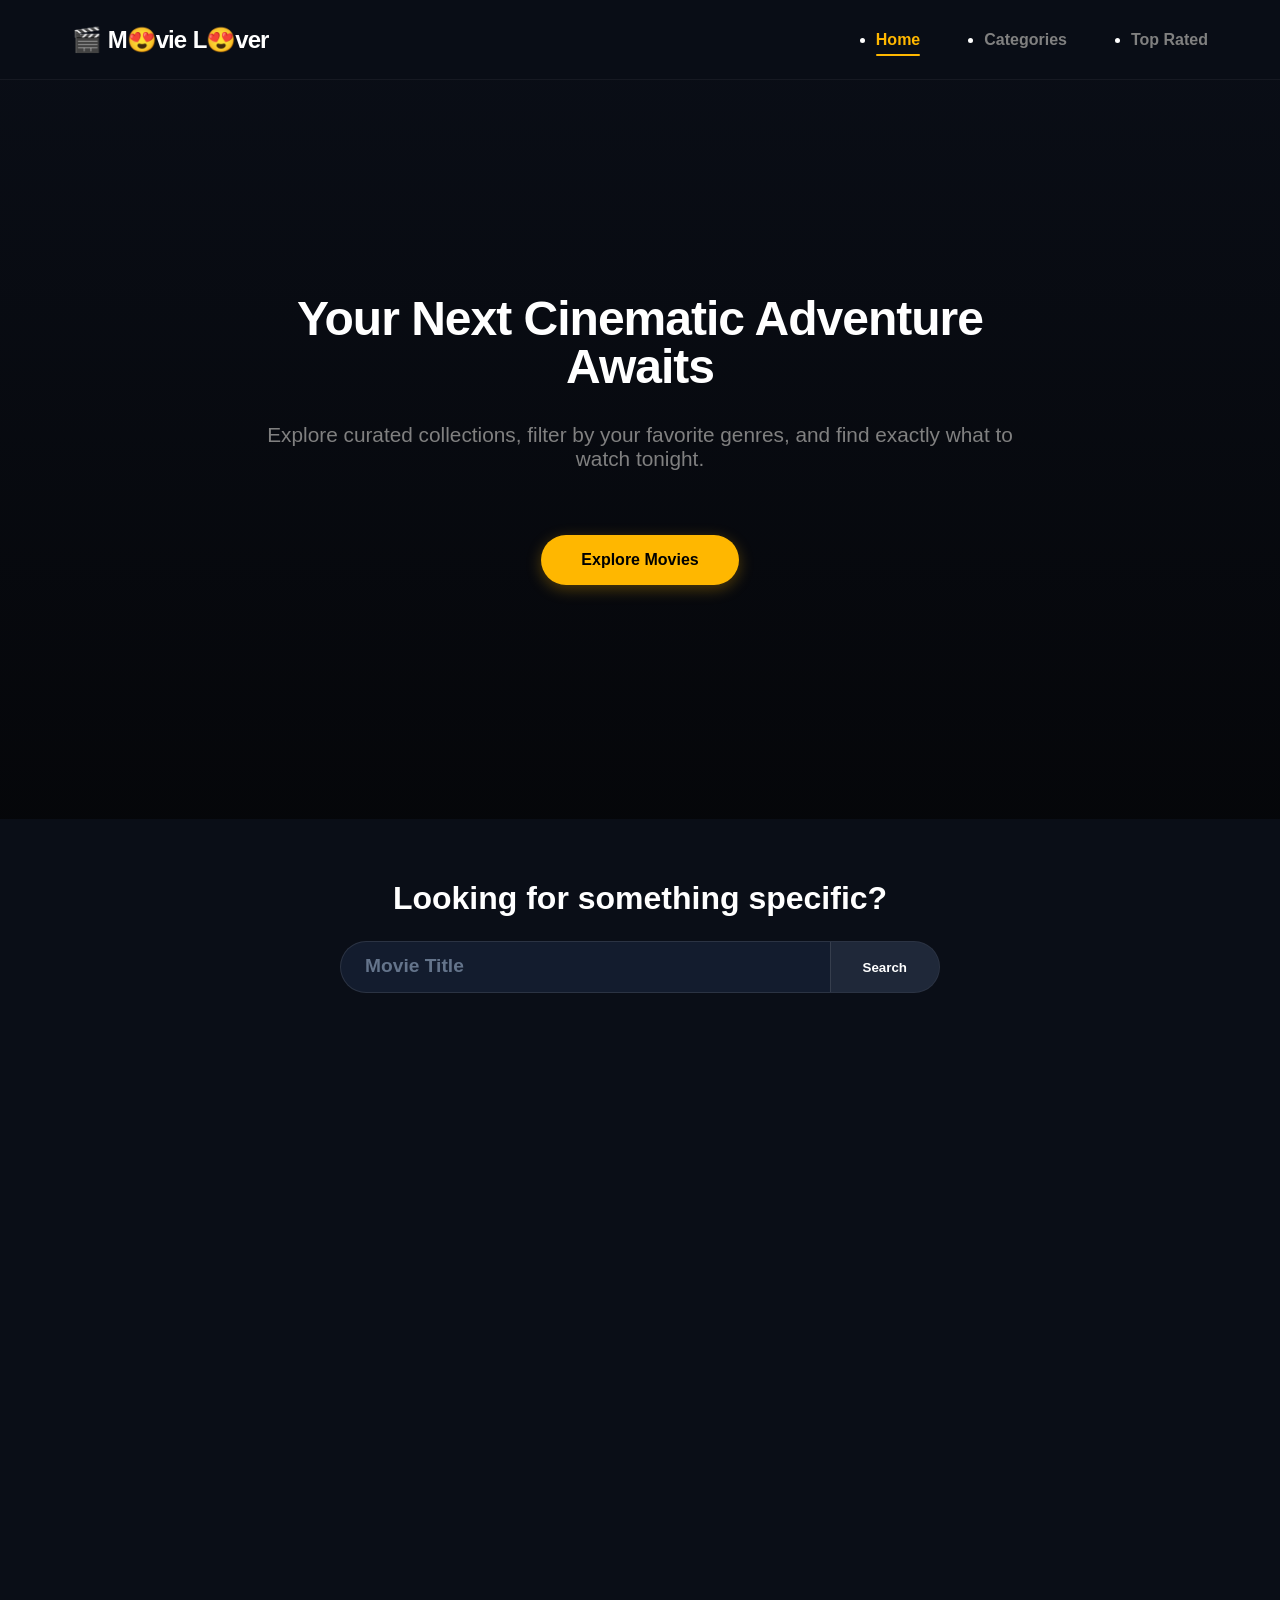
<file: Shakti/home.html>
<!DOCTYPE html>
<html lang="en">
<head>
    <meta charset="UTF-8">
    <meta name="viewport" content="width=device-width, initial-scale=1.0">
    <title>Movie Recommendation System</title>
    <link rel="stylesheet" href="home.css">
</head>
<body>

    <header class="navbar-header">
        <nav class="navbar">
            <div class="nav-logo">
                <a href="home.html">🎬 M😍vie L😍ver</a>
            </div>
            <ul class="nav-links">
                <li><a href="#" class="nav-item active" id="nav-home">Home</a></li>
                <li><a href="#" class="nav-item" id="nav-categories">Categories</a></li>
                <li><a href="#" class="nav-item" id="nav-top-rated">Top Rated</a></li>
            </ul>
        </nav>
    </header>

    <main>
        
        <section class="hero-section">
            <div class="hero-overlay"></div>
            <div class="hero-content">
                <h1 class="hero-title">Your Next Cinematic Adventure Awaits</h1>
                <p class="hero-tagline">Explore curated collections, filter by your favorite genres, and find exactly what to watch tonight.</p>
                <a href="#movie-listing-section" class="btn-explore">Explore Movies</a>
            </div>
        </section>

        <section class="search-section">
            <div class="search-container">
                <h2 class="search-heading">Looking for something specific?</h2>
                <div class="search-box">
                    <input 
                        type="text" 
                        id="movie-search-input" 
                        placeholder="Movie Title" 
                        autocomplete="off"
                    >
                    <button id="movie-search-btn" class="btn-search">Search</button>
                </div>
            </div>
        </section>

        <section id="movie-listing-section">
            </section>

    </main>

    <script src="../data/movies.js"></script>
    <script src="search.js"></script>
</body>
</html>
</file>
<file: Shakti/home.css>
:root{
      --bg-primary:rgb(10, 14, 23);
      --bg-secondary:rgb(19, 28, 46);
      --accent-color: rgb(255, 183, 0);
      --text-main:white;
      --text-muted:grey;
      --navbar-height:80px;
    }
* {
    margin: 0;
    padding: 0;
    box-sizing: border-box;
    font-family: 'Segoe UI', Tahoma, Verdana, sans-serif;
}
html {
    scroll-behavior: smooth;     /* Creates the smooth-scroll transition */
    background-color: var(--bg-primary);
    color: var(--text-main);
}

body {
    min-height: 100vh;
}
.navbar-header{
   position: fixed;
    top: 0;
    left: 0;
    width: 100%;
    height: var(--navbar-height);
    background-color: rgba(10, 14, 23, 0.95); 
    backdrop-filter: blur(10px);               
    z-index: 1000;
    border-bottom:1px solid rgba(255, 255, 255, 0.05);
}

.navbar {
    max-width: 1200px;
    height: 100%;
    margin: 0 auto;
    padding: 0 2rem;
    display: flex;
    justify-content: space-between;
    align-items: center;
}

.nav-logo a{
    font-size:1.5rem;
    font-weight: 700;
    color: var(--text-main);
    text-decoration: none;
    letter-spacing: -1px;
    word-spacing: 1px;
}


.nav-links{
    display: flex;
    gap:4rem;
}
.nav-links a{
    text-decoration: none;
}
.nav-item{
    color:var(--text-muted);
    font-weight:600;
    font-size:1rem;
    padding: 0.5rem 0;
    transition: all 0.3s ease;
    position:relative;
}
.nav-item:hover{
    color:var(--text-main);
}
.nav-item.active{
    color:var(--accent-color);
    font-weight:600;

}
.nav-item.active::after {
    content: '';
    position: absolute;
    bottom: 0;
    left: 0;
    width: 100%;
    height: 2px;
    background-color: var(--accent-color);
    border-radius: 2px;
}
.hero-section{
    height: 80vh;
    display: flex;
    align-items: center;
    justify-content: center;
    text-align: center;
    padding: 0 1rem;
    background: url(https://images.unsplash.com/photo-1517604931442-7e0c8ed2963c?auto=format&fit=crop&w=1920&q=80) no-repeat center center /cover;
    margin-top:var(--navbar-height) ;
}

.hero-overlay {
    position: absolute;
    top: 0;
    left: 0;
    width: 100%;
    height: 91%;
    background: linear-gradient(to bottom, rgba(10,14,23,0.4) 0%, rgba(5, 6, 9, 0.942) 100%);
    z-index: 1;
}
.hero-content{
    position:relative;
    z-index:2 ;
    max-width: 800px;
}
.hero-title{
    font-size: 3rem;
    font-weight: 800;
    letter-spacing: -1px;
    line-height:1;
    margin-bottom:2rem;
}
.hero-tagline{
    font-size:1.3rem;
    color:var(--text-muted);
    margin-bottom: 4rem;
}
.btn-explore{
    text-decoration: none;
    color:black;
    display:inline-block;
    background-color: var(--accent-color);
    padding: 1rem   2.5rem;
    border-radius: 2rem;
    font-weight:700;
    font-size: 1rem;
    box-shadow: 0 4px 15px rgba(255, 183, 3, 0.3);
    transition: all 0.5s ease;
}
.btn-explore:hover{
    transform: translateY(2px);
    box-shadow: 0 8px 30px rgba(255, 183, 3, 0.5);
}
.search-section{
    padding: 4rem 2rem;
    display: flex;
    justify-content: center;
    background-color: var(--bg-primary);
}
.search-container{
    width:100%;
    max-width:600px ;
    text-align: center;
}
.search-heading{
    font-size: 2rem;
    font-weight: 600;
    margin-top: 1rem;
    margin-bottom:1.5rem;
}
.search-box {
   display: flex;
   width:100%;
   background-color:var(--bg-secondary);
   border: 1px solid rgba(255, 255, 255, 0.1);
   border-radius: 50px;
   overflow: hidden;
   transition: all 0.3s ease;
}
.search-box:focus-within {
    border-color: var(--accent-color);
    box-shadow: 0 0 10px rgba(255, 183, 3, 0.15);
}
#movie-search-input{
    flex: 1;
    background: none;
    border: none;
    outline: none;
    padding: 1rem 1.5rem;
    padding-right:1rem;
    color: var(--text-main);
    font-size: 1rem;
}
#movie-search-input::placeholder {
    color: rgb(100, 116, 139);
    font-weight: 600;
    font-size:1.2rem;
}
.btn-search{
    background-color: rgba(255, 255, 255, 0.05);
    padding:0 2rem;
    outline: none;
    border:none;
    border-left: 1px solid rgba(255, 255, 255, 0.1);
    color: var(--text-main);
    font-weight: 600;
    cursor: pointer;
    transition: all 0.3s ease;
}
.btn-search:hover {
    background-color: var(--accent-color);
    color: black;
}
#movie-listing-section {
    min-height: 80vh;
    padding: 2rem;
    text-align: center;
    color: var(--text-muted);
}
</file>
